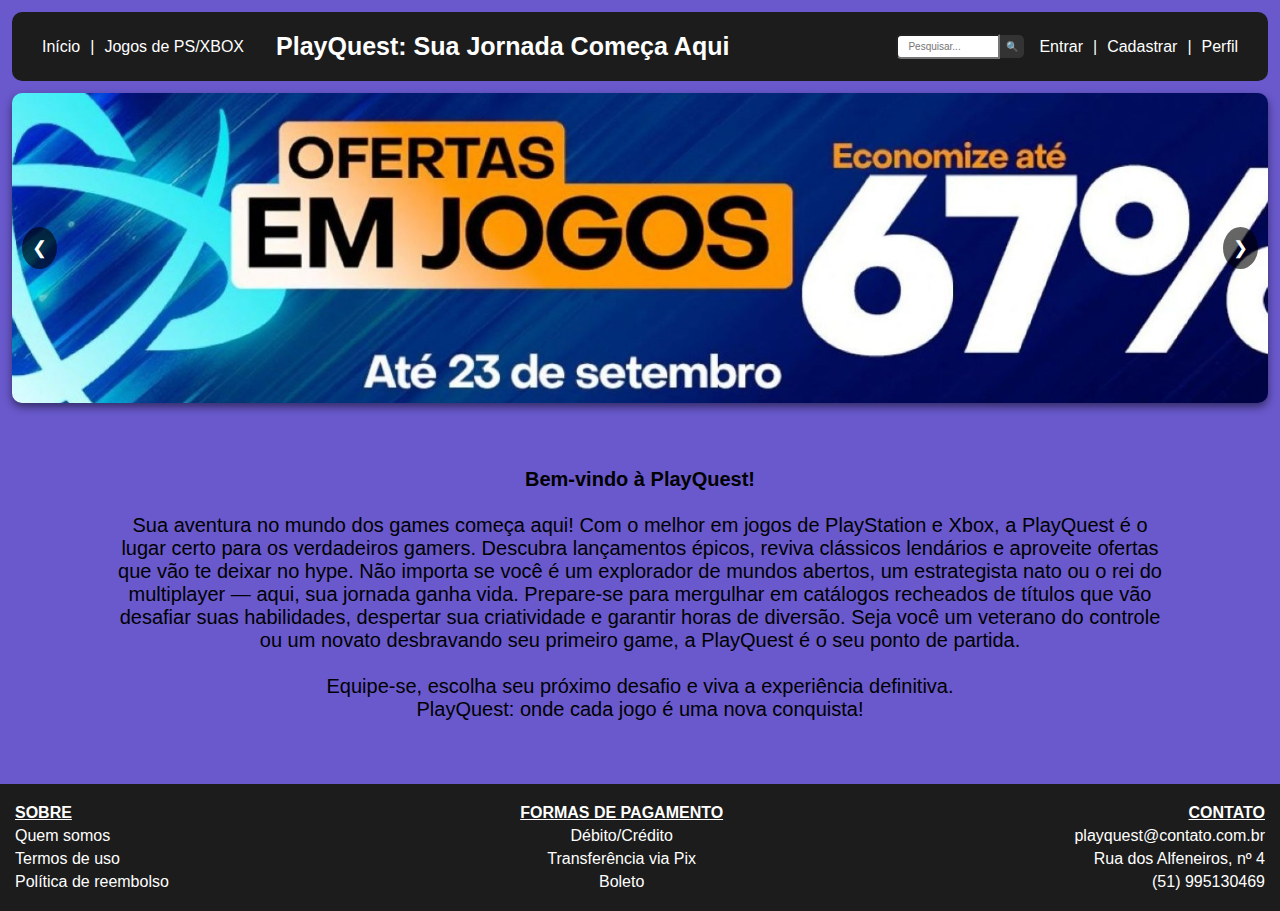
<file: index.html>
<!DOCTYPE html>
<html lang="pt-br">
<head>
    <meta charset="UTF-8">
    <meta name="viewport" content="width=device-width, initial-scale=1.0">
    <title>PlayQuest: Início</title>
    <link href="./estilos/estilo.css" rel="stylesheet">
    <link rel="icon" type="image/jpeg" href="./img/controle.jpg">
</head>
<body>
    <header>
        <div class="menuesquerda">
            <a href="./index.html">Início</a> |
            <div class="menu-jogos">
                <a href="./pages/jogos.html">Jogos de PS/XBOX</a>
                <div class="menu-oculto">
                    <a href="./pages/jogos.html">PlayStation 4</a>
                    <a href="./pages/jogos.html">PlayStation 5</a>
                    <a href="./pages/jogos.html">Xbox One Series S</a>
                    <a href="./pages/jogos.html">Xbox One Series X</a>
                    <a href="./pages/jogos.html">Cartão Presente PlayStation</a>
                </div>
            </div>
        </div>
        <h1 class="titulo">PlayQuest: Sua Jornada Começa Aqui</h1>
        <div class="menu-direita">
       
            <div class="barra-pesquisa">
                <input type="text" id="pesquisa" placeholder="Pesquisar...">
                <button id="btn-pesquisar">🔍</button>
            </div>
            <a href="./pages/login.html" class="entrar">Entrar</a> |
            <a href="./pages/cadastro.html" class="cadastro">Cadastrar</a> |
            <a href="./pages/usuario.html" class="usuario">Perfil</a>
        </div>
    </header>
    <main>
        <div class="carrossel-container">
            <div class="carrossel">
                <img src="./img/promo1.jpg" alt="Promoção 1">
                <img src="./img/promo2.jpg" alt="Promoção 2">
            </div>
            <button class="prev">&#10094;</button>
            <button class="next">&#10095;</button>
        </div>
        <p id="welcome">
            <strong>Bem-vindo à PlayQuest!</strong>
            </br>
            </br>
            Sua aventura no mundo dos games começa aqui! 
            Com o melhor em jogos de PlayStation e Xbox, 
            a PlayQuest é o lugar certo para os verdadeiros gamers.
            Descubra lançamentos épicos, reviva clássicos lendários
            e aproveite ofertas que vão te deixar no hype. 
            Não importa se você é um explorador de mundos abertos, 
            um estrategista nato ou o rei do multiplayer — aqui, 
            sua jornada ganha vida.
            Prepare-se para mergulhar em catálogos recheados de títulos que vão 
            desafiar suas habilidades, despertar sua criatividade e garantir 
            horas de diversão.  Seja você um veterano do controle ou 
            um novato desbravando seu primeiro game, a PlayQuest é o seu ponto de 
            partida. 
        </br>
        </br>
            Equipe-se, escolha seu próximo desafio e viva a experiência 
            definitiva.
        </br>
        PlayQuest: onde cada jogo é uma nova conquista!
        </p>
    </main>
    <footer>
        <div class="sobre">
            <p><strong><u>SOBRE</strong></p></u>
            <p>Quem somos</p>
            <p>Termos de uso</p>
            <p>Política de reembolso</p>
        </div>
        <div>
            <p><strong><u>FORMAS DE PAGAMENTO</strong></p></u>
            <p>Débito/Crédito</p>
            <p>Transferência via Pix</p>
            <p>Boleto</p>
        </div>
        <div class="contato">
            <p><strong><u>CONTATO</strong></p></u>
            <p>playquest@contato.com.br</p>
            <p>Rua dos Alfeneiros, nº 4</p>
            <p>(51) 995130469</p>
        </div>
    </footer>
    <script src="/scripts/barraPesquisa.js"></script>
    <script src="/scripts/carrossel.js"></script>
</body>
</html>
</file>
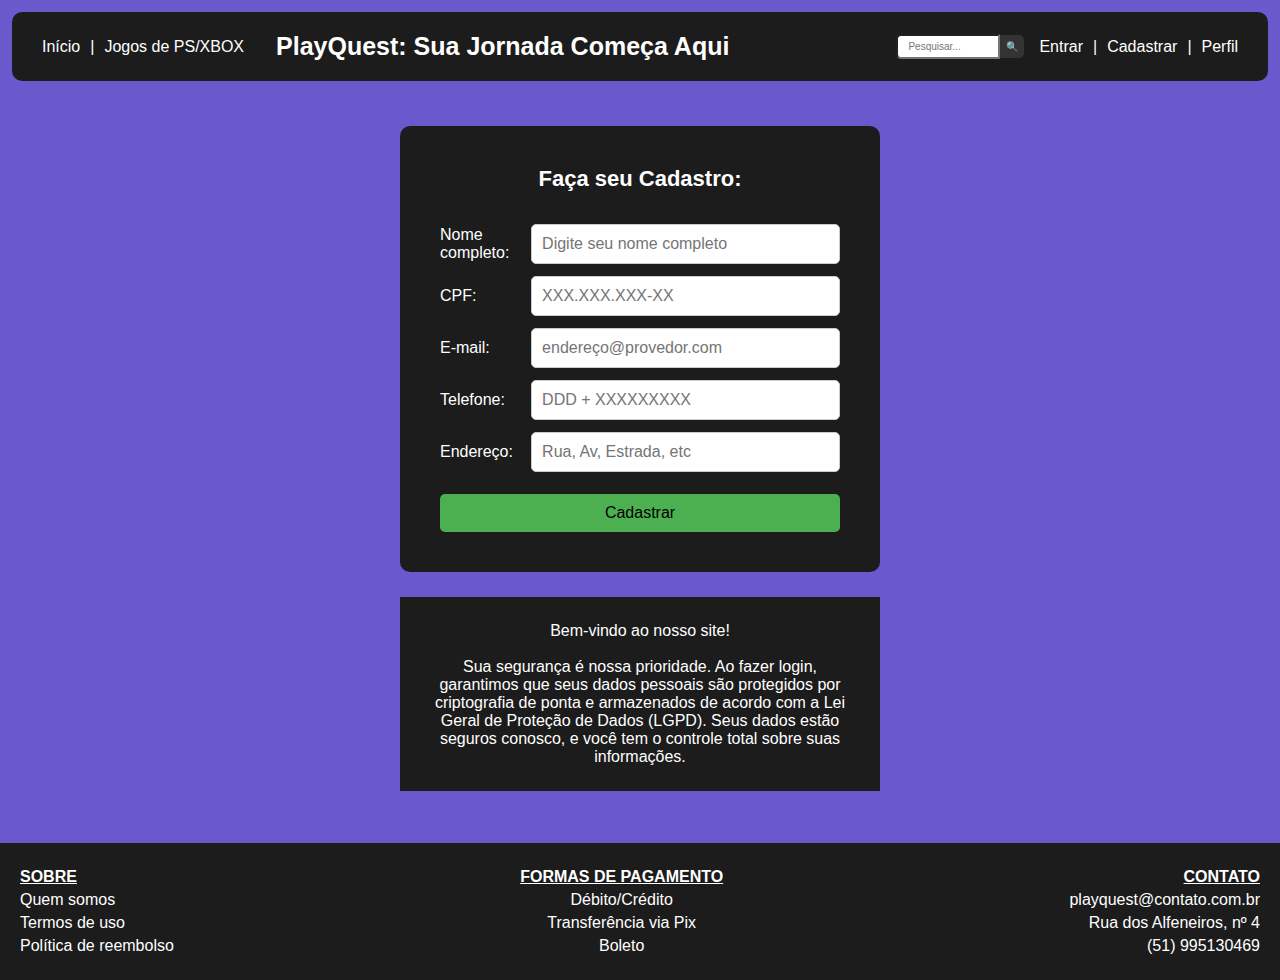
<file: pages/cadastro.html>
<!DOCTYPE html>
<html lang="pt-br">
<head>
    <meta charset="UTF-8">
    <meta name="viewport" content="width=device-width, initial-scale=1.0">
    <title>PlayQuest: Faça seu Cadastro</title>
    <link href="../estilos/cadastro.css" rel="stylesheet">
    <link rel="icon" type="image/jpeg" href="../img/controle.jpg">
</head>
<body>
    <header>
        <div class="menuesquerda">
            <a href="../index.html">Início</a> |
            <div class="menu-jogos">
                <a href="../pages/jogos.html">Jogos de PS/XBOX</a>
                <div class="menu-oculto">
                    <a href="../pages/jogos.html">PlayStation 4</a>
                    <a href="../pages/jogos.html">PlayStation 5</a>
                    <a href="../pages/jogos.html">Xbox One Series S</a>
                    <a href="../pages/jogos.html">Xbox One Series X</a>
                    <a href="../pages/jogos.html">Cartão Presente PlayStation</a>
                </div>
            </div>
        </div>
        <h1 class="titulo">PlayQuest: Sua Jornada Começa Aqui</h1>
        <div class="menu-direita">
            <div class="barra-pesquisa">
                <input type="text" id="pesquisa" placeholder="Pesquisar...">
                <button id="btn-pesquisar">🔍</button>
            </div>
            <a href="../pages/login.html" class="entrar">Entrar</a> |
            <a href="../pages/cadastro.html" class="cadastro">Cadastrar</a> |
            <a href="../pages/usuario.html" class="usuario">Perfil</a>
        </div>
    </header>
    <main>
        <form action="#" method="post" class="formulario">
            <h2>Faça seu Cadastro:</h2>
            <div class="form-group">
                <label for="nome">Nome completo:</label>
                <input type="text" id="nome" name="nome" placeholder="Digite seu nome completo" required>
            </div>
    
            <div class="form-group">
                <label for="cpf">CPF:</label>
                <input type="text" id="cpf" name="cpf" placeholder="XXX.XXX.XXX-XX" required>
            </div>
    
            <div class="form-group">
                <label for="email">E-mail:</label>
                <input type="email" id="email" name="email" placeholder="endereço@provedor.com" required>
            </div>
    
            <div class="form-group">
                <label for="telefone">Telefone:</label>
                <input type="tel" id="telefone" name="telefone" placeholder="DDD + XXXXXXXXX" required>
            </div>
    
            <div class="form-group">
                <label for="endereco">Endereço:</label>
                <input type="text" id="endereco" name="endereco" placeholder="Rua, Av, Estrada, etc" required>
            </div>
    
            <button type="submit">Cadastrar</button>
        </form>
        <p id="aviso">
            Bem-vindo ao nosso site!
            </br>
            </br>
            Sua segurança é nossa prioridade. Ao fazer login, 
            garantimos que seus dados pessoais são protegidos por 
            criptografia de ponta e armazenados de acordo com a Lei 
            Geral de Proteção de Dados (LGPD). Seus dados estão 
            seguros conosco, e você tem o controle total sobre suas 
            informações.
        </p>
    </main>
    <footer>
        <div class="sobre">
            <p><strong><u>SOBRE</strong></p></u>
            <p>Quem somos</p>
            <p>Termos de uso</p>
            <p>Política de reembolso</p>
        </div>
        <div>
            <p><strong><u>FORMAS DE PAGAMENTO</strong></p></u>
            <p>Débito/Crédito</p>
            <p>Transferência via Pix</p>
            <p>Boleto</p>
        </div>
        <div class="contato">
            <p><strong><u>CONTATO</strong></p></u>
            <p>playquest@contato.com.br</p>
            <p>Rua dos Alfeneiros, nº 4</p>
            <p>(51) 995130469</p>
        </div>
    </footer>
    <script src="/scripts/barraPesquisa.js"></script>
    <script src="/scripts/validacaoCadastro.js"></script>
</body>
</html>
</file>
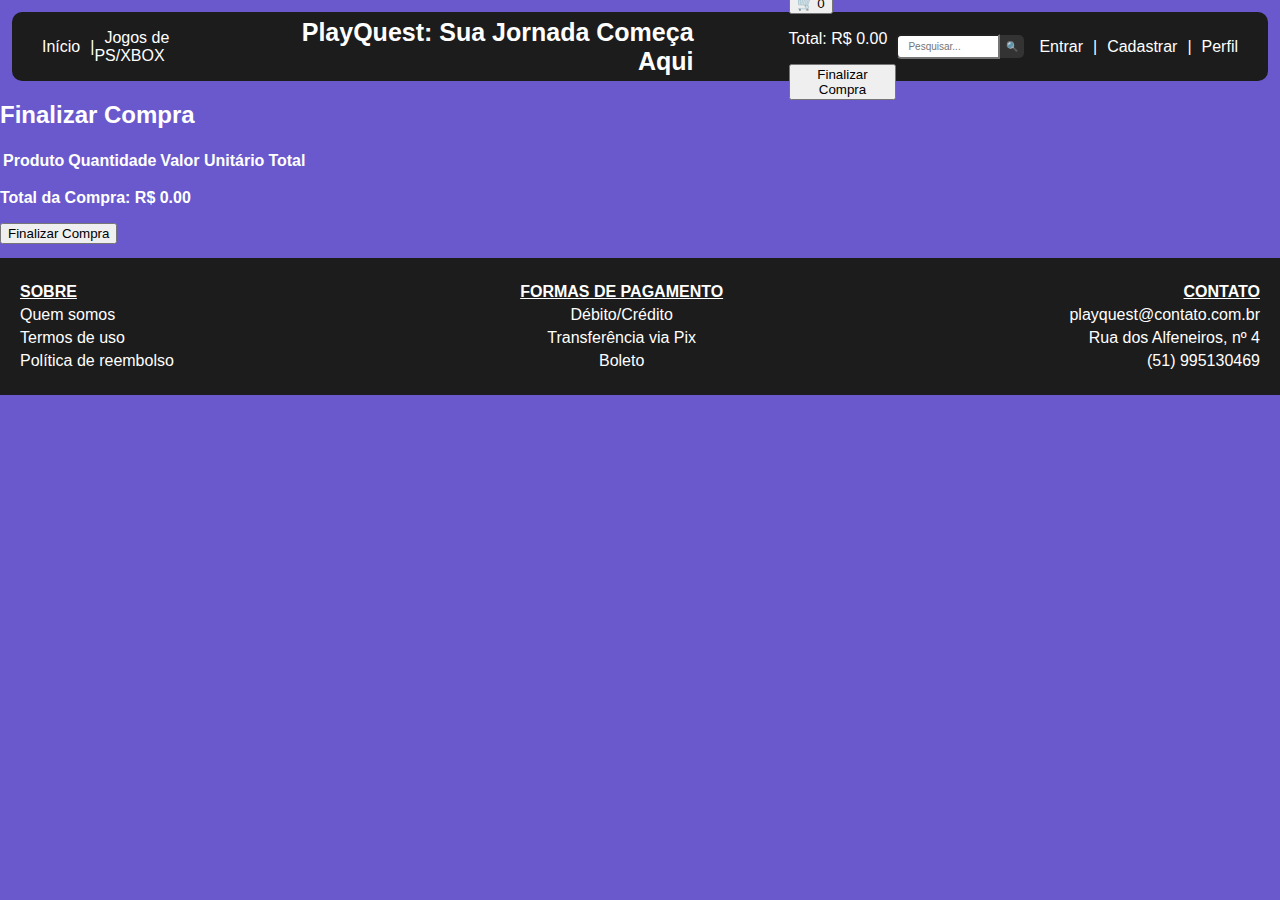
<file: pages/finalizarcompra.html>
<!DOCTYPE html>
<html lang="pt-br">
<head>
    <meta charset="UTF-8">
    <meta name="viewport" content="width=device-width, initial-scale=1.0">
    <title>PlayQuest: Finalizar Compra</title>
    <link href="../estilos/finalizarcompra.css" rel="stylesheet">
    <link rel="icon" type="image/jpeg" href="../img/controle.jpg">
</head>
<body>
    <header>
        <div class="menuesquerda">
            <a href="../index.html">Início</a> |
            <div class="menu-jogos">
                <a href="../pages/jogos.html">Jogos de PS/XBOX</a>
                <div class="menu-oculto">
                    <a href="../pages/jogos.html">PlayStation 4</a>
                    <a href="../pages/jogos.html">PlayStation 5</a>
                    <a href="../pages/jogos.html">Xbox One Series S</a>
                    <a href="../pages/jogos.html">Xbox One Series X</a>
                    <a href="../pages/jogos.html">Cartão Presente PlayStation</a>
                </div>
            </div>
        </div>
        <h1 class="titulo">PlayQuest: Sua Jornada Começa Aqui</h1>
        <div class="menu-direita">
            <!-- Ícone do Carrinho de Compras -->
            <div id="dropdown-carrinho" class="dropdown">
                <button id="icone-carrinho" onclick="toggleCarrinho()">🛒 <span id="contador-carrinho">0</span></button>
                <div id="carrinho" class="carrinho-oculto">
                    <ul id="lista-carrinho"></ul>
                    <p>Total: R$ <span id="total-carrinho">0.00</span></p>
                    <button onclick="finalizarCompra()">Finalizar Compra</button>
                </div>
            </div>
            
            <div class="barra-pesquisa">
                <input type="text" id="pesquisa" placeholder="Pesquisar...">
                <button id="btn-pesquisar">🔍</button>
            </div>

            <a href="../pages/login.html" class="entrar">Entrar</a> |
            <a href="../pages/cadastro.html" class="cadastro">Cadastrar</a> |
            <a href="../pages/usuario.html" class="usuario">Perfil</a>
        </div>
    </header>

    <main>
        <main>
            <h2>Finalizar Compra</h2>
        
            <table>
                <thead>
                    <tr>
                        <th>Produto</th>
                        <th>Quantidade</th>
                        <th>Valor Unitário</th>
                        <th>Total</th>
                    </tr>
                </thead>
                <tbody id="tabela-carrinho">
                    <!-- Os itens do carrinho serão inseridos aqui via JavaScript -->
                </tbody>
            </table>
        
            <p><strong>Total da Compra: R$ <span id="total-compra">0.00</span></strong></p>
        
            <button onclick="concluirCompra()">Finalizar Compra</button>
        </main>
        
    </main>

    <footer>
        <div class="sobre">
            <p><strong><u>SOBRE</u></strong></p>
            <p>Quem somos</p>
            <p>Termos de uso</p>
            <p>Política de reembolso</p>
        </div>
        <div>
            <p><strong><u>FORMAS DE PAGAMENTO</u></strong></p>
            <p>Débito/Crédito</p>
            <p>Transferência via Pix</p>
            <p>Boleto</p>
        </div>
        <div class="contato">
            <p><strong><u>CONTATO</u></strong></p>
            <p>playquest@contato.com.br</p>
            <p>Rua dos Alfeneiros, nº 4</p>
            <p>(51) 995130469</p>
        </div>
    </footer>

    
</body>
</html>
</file>
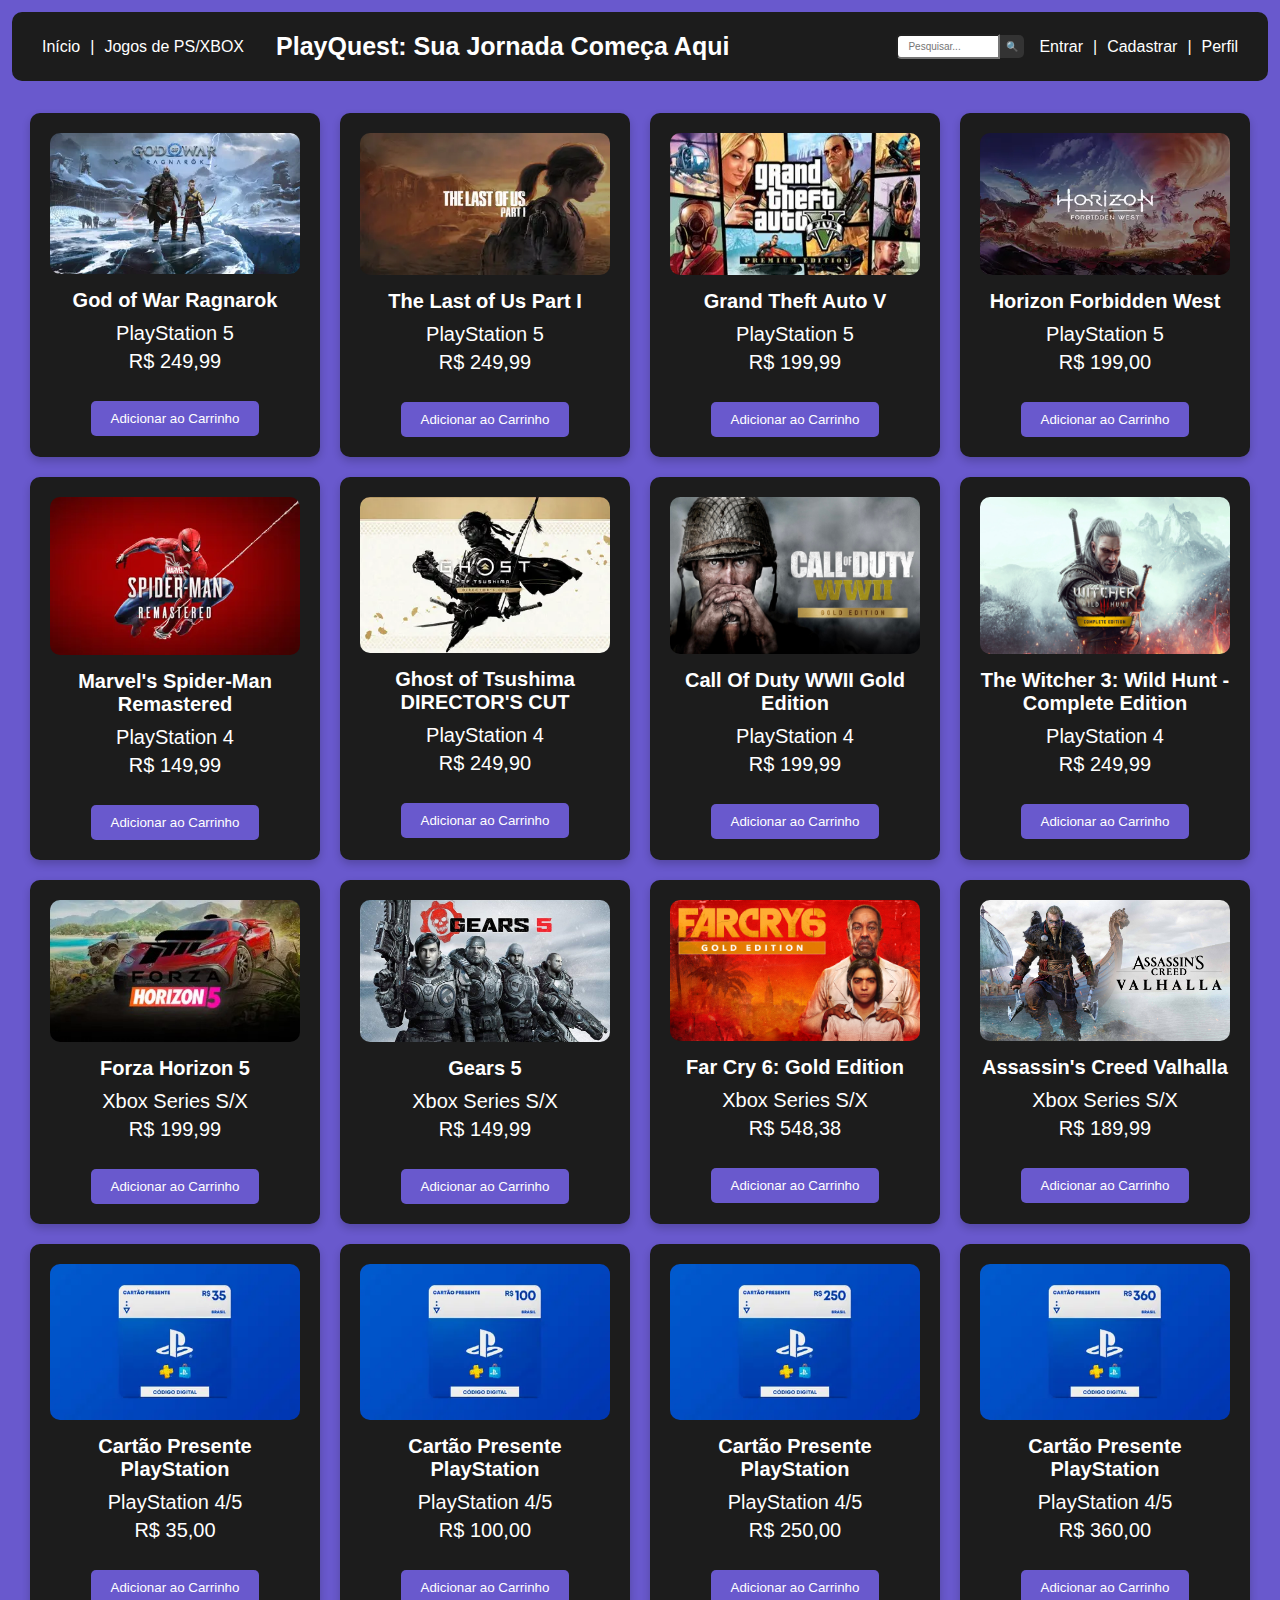
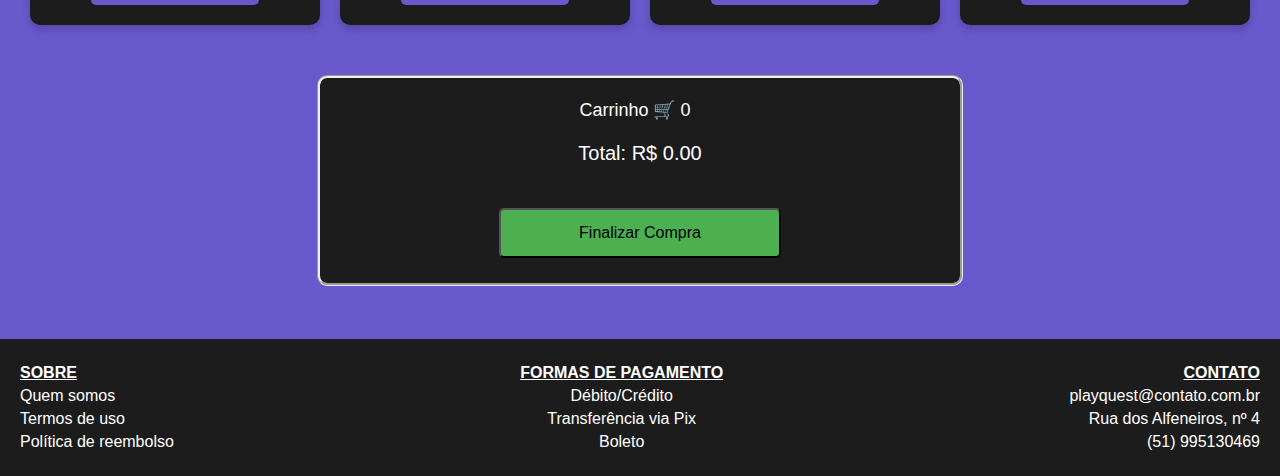
<file: pages/jogos.html>
<!DOCTYPE html>
<html lang="pt-br">
<head>
    <meta charset="UTF-8">
    <meta name="viewport" content="width=device-width, initial-scale=1.0">
    <title>PlayQuest: Jogos</title>
    <link href="../estilos/jogos.css" rel="stylesheet">
    <link rel="icon" type="image/jpeg" href="../img/controle.jpg">
</head>
<body>
    <header>
        <div class="menuesquerda">
            <a href="../index.html">Início</a> |
            <div class="menu-jogos">
                <a href="../pages/jogos.html">Jogos de PS/XBOX</a>
                <div class="menu-oculto">
                    <a href="../pages/jogos.html">PlayStation 4</a>
                    <a href="../pages/jogos.html">PlayStation 5</a>
                    <a href="../pages/jogos.html">Xbox One Series S</a>
                    <a href="../pages/jogos.html">Xbox One Series X</a>
                    <a href="../pages/jogos.html">Cartão Presente PlayStation</a>
                </div>
            </div>
        </div>
        <h1 class="titulo">PlayQuest: Sua Jornada Começa Aqui</h1>
        <div class="menu-direita">
            <div class="barra-pesquisa">
                <input type="text" id="pesquisa" placeholder="Pesquisar...">
                <button id="btn-pesquisar">🔍</button>
            </div>

            <a href="../pages/login.html" class="entrar">Entrar</a> |
            <a href="../pages/cadastro.html" class="cadastro">Cadastrar</a> |
            <a href="../pages/usuario.html" class="usuario">Perfil</a>
        </div>
    </header>
    <main>
        <div class="produto">
                <img src="../img/gowragnarok.png" alt="God of War Ragnarok">
                <h2>God of War Ragnarok</h2>
                <p>PlayStation 5</p>
                <p>R$ 249,99</p>
                </br>
                <button onclick="adicionarAoCarrinho('God of War Ragnarok', 249.99)">Adicionar ao Carrinho</button>
        </div>
    
        <div class="produto">
                <img src="../img/tloupt1.webp" alt="The Last of Us Part I" height="142px">
                <h2>The Last of Us Part I</h2>
                <p>PlayStation 5</p>
                <p>R$ 249,99</p>
                </br>
                <button onclick="adicionarAoCarrinho('The Last of Us Part 1', 249.99)">Adicionar ao Carrinho</button>
        </div>
        <div class="produto">
                <img src="../img/gta5.jpg" alt="Grand Theft Auto V" height="142px">
                <h2>Grand Theft Auto V</h2>
                <p>PlayStation 5</p>
                <p>R$ 199,99</p>
                </br>
                <button onclick="adicionarAoCarrinho('Grand Theft Auto V', 199.99)">Adicionar ao Carrinho</button>
        </div>
        <div class="produto">
                <img src="../img/horizonfw.webp" alt="Horizon Forbidden West" height="142px">
                <h2>Horizon Forbidden West</h2>
                <p>PlayStation 5</p>
                <p>R$ 199,00</p>
                </br>
                <button onclick="adicionarAoCarrinho('Horizon Forbidden West', 199.00)">Adicionar ao Carrinho</button>
        </div>
        <div class="produto">
                <img src="../img/spider.webp" alt="Marvel's Spider-Man Remastered">
                <h2>Marvel's Spider-Man Remastered</h2>
                <p>PlayStation 4</p>
                <p>R$ 149,99</p>
                </br>
                <button onclick="adicionarAoCarrinho('Marvels Spider-Man Remastered', 149.99)">Adicionar ao Carrinho</button>
        </div>
        <div class="produto">
                <img src="../img/ghostoftsushima.webp" alt="Ghost of Tsushima DIRECTOR'S CUT">
                <h2>Ghost of Tsushima DIRECTOR'S CUT</h2>
                <p>PlayStation 4</p>
                <p>R$ 249,90</p>
                </br>
                <button onclick="adicionarAoCarrinho('Ghost of Tsushima DIRECTORS CUT', 249.90)">Adicionar ao Carrinho</button>
        </div>
        <div class="produto">
                <img src="../img/codww2.jpg" alt="Call Of Duty WWII Gold Edition" height="157px">
                <h2>Call Of Duty WWII Gold Edition</h2>
                <p>PlayStation 4</p>
                <p>R$ 199,99</p>
                </br>
                <button onclick="adicionarAoCarrinho('Call Of Duty WWII Gold Edition', 199.99)">Adicionar ao Carrinho</button>
        </div>
        <div class="produto">
                <img src="../img/thewitcher3.jpeg" alt="The Witcher 3: Wild Hunt - Complete Edition" height="157px">
                <h2>The Witcher 3: Wild Hunt - Complete Edition</h2>
                <p>PlayStation 4</p>
                <p>R$ 249,99</p>
                </br>
                <button onclick="adicionarAoCarrinho('The Witcher 3: Wild Hunt - Complete Edition', 249.99)">Adicionar ao Carrinho</button>
        </div>
        <div class="produto">
                <img src="../img/fh5.jpg" alt="Forza Horizon 5" height="142px">
                <h2>Forza Horizon 5</h2>
                <p>Xbox Series S/X</p>
                <p>R$ 199,99</p>
                </br>
                <button onclick="adicionarAoCarrinho('Forza Horizon 5', 199.99)">Adicionar ao Carrinho</button>
        </div>
        <div class="produto">
                <img src="../img/gears5.jpg" alt="Gears 5" height="142px">
                <h2>Gears 5</h2>
                <p>Xbox Series S/X</p>
                <p>R$ 149,99</p>
                </br>
                <button onclick="adicionarAoCarrinho('Gears 5', 149.99)">Adicionar ao Carrinho</button>
        </div>
        <div class="produto">
                <img src="../img/fc6gold.jpg" alt="Far Cry 6: Gold Edition">
                <h2>Far Cry 6: Gold Edition</h2>
                <p>Xbox Series S/X</p>
                <p>R$ 548,38</p>
                </br>
                <button onclick="adicionarAoCarrinho('Far Cry 6: Gold Edition', 548.38)">Adicionar ao Carrinho</button>
        </div>
        <div class="produto">
                <img src="../img/acvalhalla.jpg" alt="Assassin's Creed Valhalla">
                <h2>Assassin's Creed Valhalla</h2>
                <p>Xbox Series S/X</p>
                <p>R$ 189,99</p>
                </br>
                <button onclick="adicionarAoCarrinho('Assassins Creed Valhalla', 189.99)">Adicionar ao Carrinho</button>
        </div>
        <div class="produto">
                <img src="../img/giftcard35.png" alt="Cartão Presente R$ 35,00 PlayStation">
                <h2>Cartão Presente PlayStation</h2>
                <p>PlayStation 4/5</p>
                <p>R$ 35,00</p>
                </br>
                <button onclick="adicionarAoCarrinho('Cartão Presente PlayStation', 35.00)">Adicionar ao Carrinho</button>
        </div>
        <div class="produto">
                <img src="../img/giftcard100.png" alt="Cartão Presente R$ 100,00 PlayStation">
                <h2>Cartão Presente PlayStation</h2>
                <p>PlayStation 4/5</p>
                <p>R$ 100,00</p>
                </br>
                <button onclick="adicionarAoCarrinho('Cartão Presente PlayStation', 100.00)">Adicionar ao Carrinho</button>
        </div>
        <div class="produto">
                <img src="../img/giftcard250.webp" alt="Cartão Presente R$ 250,00 PlayStation">
                <h2>Cartão Presente PlayStation</h2>
                <p>PlayStation 4/5</p>
                <p>R$ 250,00</p>
                </br>
                <button onclick="adicionarAoCarrinho('Cartão Presente PlayStation', 250.00)">Adicionar ao Carrinho</button>
        </div>
            <div class="produto">
                <img src="../img/giftcard360.png" alt="Cartão Presente R$ 360,00 PlayStation">
                <h2>Cartão Presente PlayStation</h2>
                <p>PlayStation 4/5</p>
                <p>R$ 360,00</p>
                </br>
                <button onclick="adicionarAoCarrinho('Cartão Presente PlayStation', 360.00)">Adicionar ao Carrinho</button>
            </div>
        </main>
          <!-- carrinho -->
          <div id="dropdown-carrinho" class="dropdown">
            <a href="../pages/finalizarcompra.html">
            <button id="icone-carrinho" onclick="toggleCarrinho()">Carrinho 🛒 <span id="contador-carrinho">0</span></button>
            </a>
            <div id="carrinho" class="carrinho-oculto">
                <p id="lista-carrinho"></p>
                <p>Total: R$ <span id="total-carrinho">0.00</span></p>
                </br>
                <button class="btn-compra" onclick="finalizarCompra()">Finalizar Compra</button>
                </div>
            </div>
        </div>

    <footer>
        <div class="sobre">
            <p><strong><u>SOBRE</u></strong></p>
            <p>Quem somos</p>
            <p>Termos de uso</p>
            <p>Política de reembolso</p>
        </div>
        <div>
            <p><strong><u>FORMAS DE PAGAMENTO</u></strong></p>
            <p>Débito/Crédito</p>
            <p>Transferência via Pix</p>
            <p>Boleto</p>
        </div>
        <div class="contato">
            <p><strong><u>CONTATO</u></strong></p>
            <p>playquest@contato.com.br</p>
            <p>Rua dos Alfeneiros, nº 4</p>
            <p>(51) 995130469</p>
        </div>
    </footer>

    <script src="/scripts/barraPesquisa.js"></script>
    <script src="/scripts/carrinho.js"></script>
    <script>
        let carrinho = [];
        let total = 0;

        function adicionarAoCarrinho(nome, preco) {
            carrinho.push({ nome, preco });
            total += preco;
            atualizarCarrinho();
            alert(`${nome} adicionado ao carrinho por R$ ${preco.toFixed(2)}!`);
        }

        function atualizarCarrinho() {
            const listaCarrinho = document.getElementById("lista-carrinho");
            const totalCarrinho = document.getElementById("total-carrinho");
            const contadorCarrinho = document.getElementById("contador-carrinho");

            listaCarrinho.innerHTML = "";
            carrinho.forEach(item => {
                const li = document.createElement("li");
                li.textContent = `${item.nome} - R$ ${item.preco.toFixed(2)}`;
                listaCarrinho.appendChild(li);
            });

            totalCarrinho.textContent = total.toFixed(2);
            contadorCarrinho.textContent = carrinho.length;
        }

        function toggleCarrinho() {
            document.getElementById("carrinho").classList.toggle("carrinho-oculto");
        }

        function finalizarCompra() {
            if (carrinho.length === 0) {
                alert("Seu carrinho está vazio!");
                return;
            }
            alert("Compra finalizada!");
            carrinho = [];
            total = 0;
            atualizarCarrinho();
        }
    </script>
</body>
</html>
</file>
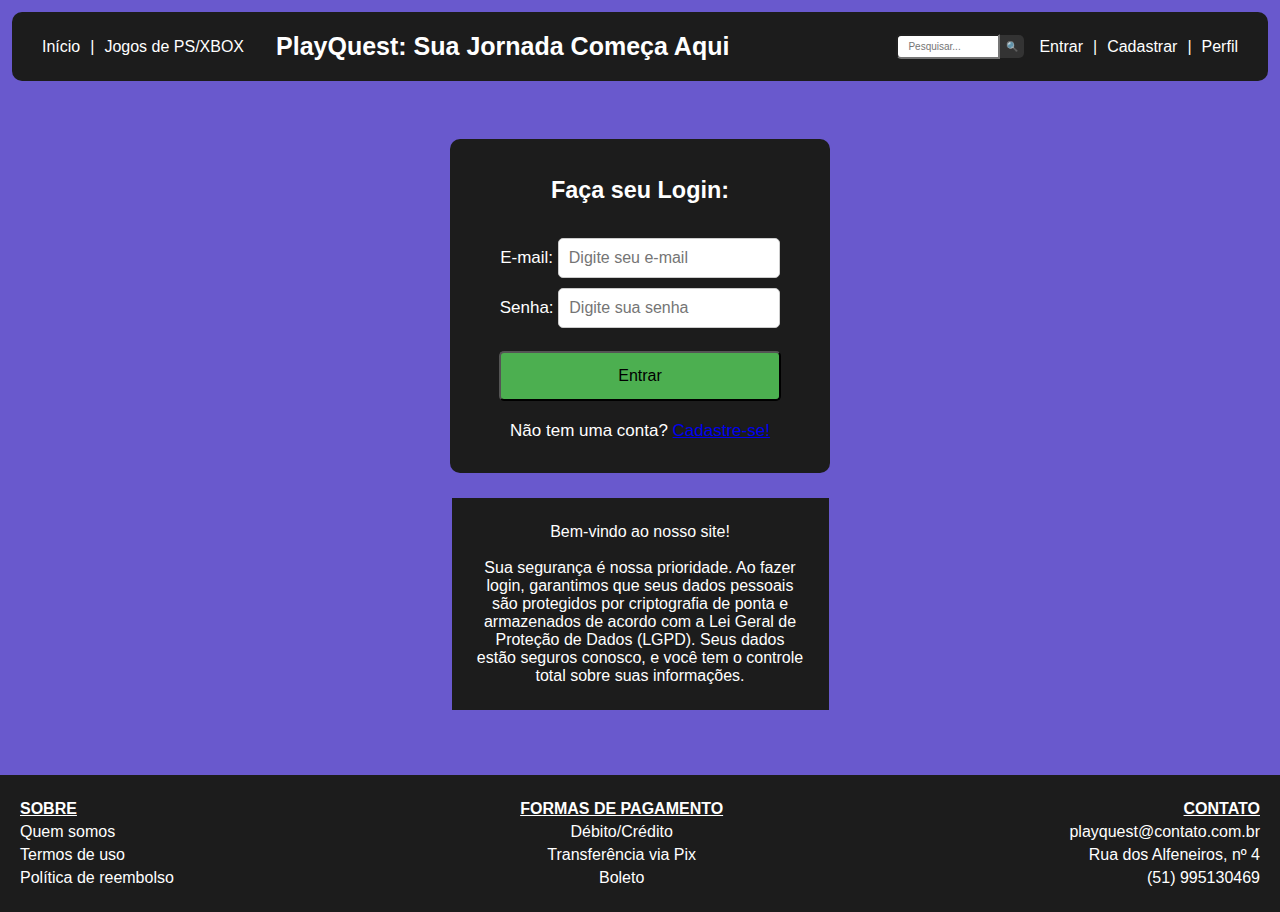
<file: pages/login.html>
<!DOCTYPE html>
<html lang="pt-br">
<head>
    <meta charset="UTF-8">
    <meta name="viewport" content="width=device-width, initial-scale=1.0">
    <title>PlayQuest: Faça seu Login</title>
    <link href="../estilos/login.css" rel="stylesheet">
    <link rel="icon" type="image/jpeg" href="../img/controle.jpg">
</head>
<body>
    <header>
        <div class="menuesquerda">
            <a href="../index.html">Início</a> |
            <div class="menu-jogos">
                <a href="../pages/jogos.html">Jogos de PS/XBOX</a>
                <div class="menu-oculto">
                    <a href="../pages/jogos.html">PlayStation 4</a>
                    <a href="../pages/jogos.html">PlayStation 5</a>
                    <a href="../pages/jogos.html">Xbox One Series S</a>
                    <a href="../pages/jogos.html">Xbox One Series X</a>
                    <a href="../pages/jogos.html">Cartão Presente PlayStation</a>
                </div>
            </div>
        </div>
        <h1 class="titulo">PlayQuest: Sua Jornada Começa Aqui</h1>
        <div class="menu-direita">
            <div class="barra-pesquisa">
                <input type="text" id="pesquisa" placeholder="Pesquisar...">
                <button id="btn-pesquisar">🔍</button>
            </div>
            <a href="../pages/login.html" class="entrar">Entrar</a> |
            <a href="../pages/cadastro.html" class="cadastro">Cadastrar</a> |
            <a href="../pages/usuario.html" class="usuario">Perfil</a>
        </div>
    </header>
    </br>
    <main>
        <section id="login" class="login-container">
            <form id="loginForm">
                <h3>Faça seu Login:</h3>
                <div class="input-group">
                    <label for="email">E-mail: </label>
                    <input type="email" id="email" name="email" placeholder="Digite seu e-mail" required>
                </div>
                <div class="input-group">
                    <label for="password">Senha: </label>
                    <input type="password" id="password" name="password" placeholder="Digite sua senha" required>
                </div>
            </br>
                <button type="submit" class="btn">Entrar</button>
                <p id="mensagemLogin" class="mensagem"></p>
                <p id="Cadastrar">Não tem uma conta? <a href="cadastro.html">Cadastre-se!</a></p>
        </form>
        </section>
    </main>
    <p id="aviso">
        Bem-vindo ao nosso site!
        </br>
        </br>
        Sua segurança é nossa prioridade. Ao fazer login, 
        garantimos que seus dados pessoais são protegidos por 
        criptografia de ponta e armazenados de acordo com a Lei 
        Geral de Proteção de Dados (LGPD). Seus dados estão 
        seguros conosco, e você tem o controle total sobre suas 
        informações.
    </p>
</br>
<footer>
    <div class="sobre">
        <p><strong><u>SOBRE</strong></p></u>
        <p>Quem somos</p>
        <p>Termos de uso</p>
        <p>Política de reembolso</p>
    </div>
    <div>
        <p><strong><u>FORMAS DE PAGAMENTO</strong></p></u>
        <p>Débito/Crédito</p>
        <p>Transferência via Pix</p>
        <p>Boleto</p>
    </div>
    <div class="contato">
        <p><strong><u>CONTATO</strong></p></u>
        <p>playquest@contato.com.br</p>
        <p>Rua dos Alfeneiros, nº 4</p>
        <p>(51) 995130469</p>
    </div>
</footer>
<script src="/scripts/barraPesquisa.js"></script>
<script src="/scripts/validacaoLogin.js"></script>

</body>
</html>
</file>
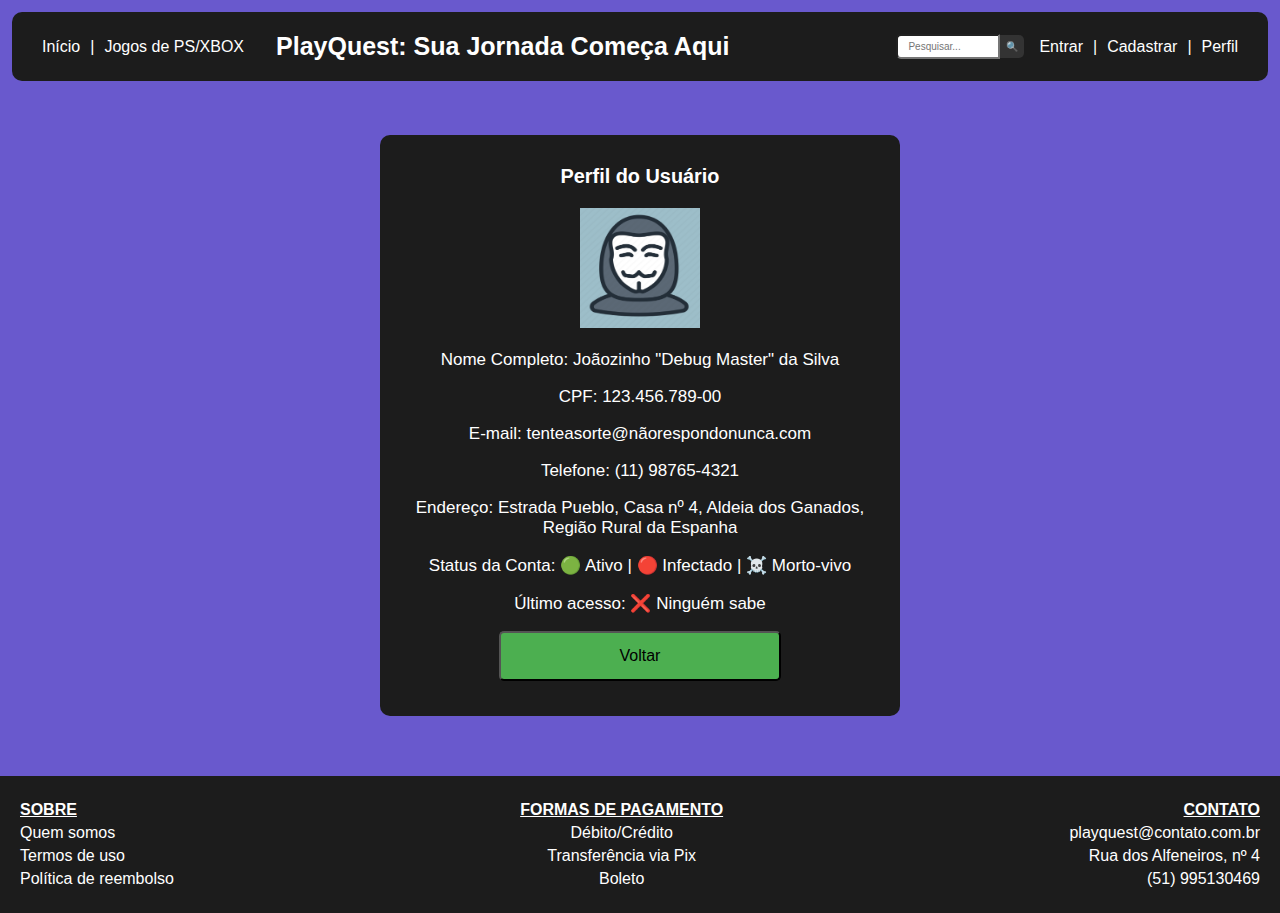
<file: pages/usuario.html>
<!DOCTYPE html>
<html lang="pt-br">
<head>
    <meta charset="UTF-8">
    <meta name="viewport" content="width=device-width, initial-scale=1.0">
    <title>PlayQuest: Perfil do Usuário</title>
    <link href="../estilos/usuario.css" rel="stylesheet">
    <link rel="icon" type="image/jpeg" href="../img/controle.jpg">
</head>
<body>
    <header>
        <div class="menuesquerda">
            <a href="../index.html">Início</a> |
            <div class="menu-jogos">
                <a href="../pages/jogos.html">Jogos de PS/XBOX</a>
                <div class="menu-oculto">
                    <a href="../pages/jogos.html">PlayStation 4</a>
                    <a href="../pages/jogos.html">PlayStation 5</a>
                    <a href="../pages/jogos.html">Xbox One Series S</a>
                    <a href="../pages/jogos.html">Xbox One Series X</a>
                    <a href="../pages/jogos.html">Cartão Presente PlayStation</a>
                </div>
            </div>
        </div>
        <h1 class="titulo">PlayQuest: Sua Jornada Começa Aqui</h1>
        <div class="menu-direita">
            <div class="barra-pesquisa">
                <input type="text" id="pesquisa" placeholder="Pesquisar...">
                <button id="btn-pesquisar">🔍</button>
            </div>
            <a href="../pages/login.html" class="entrar">Entrar</a> |
            <a href="../pages/cadastro.html" class="cadastro">Cadastrar</a> |
            <a href="../pages/usuario.html" class="usuario">Perfil</a>
        </div>
    </header>

    <main>
        <div class="container">
            <h3>Perfil do Usuário</h3>
            <div class="dados">
                <img src="../img/debugmaster.png" alt="Joãozinho Debug Master da Silva"
                height="120px" width="120px">
                <p>Nome Completo: Joãozinho "Debug Master" da Silva</p>
                <p>CPF: 123.456.789-00</p>
                <p>E-mail: tenteasorte@nãorespondonunca.com</p>
                <p>Telefone: (11) 98765-4321</p>
                <p>Endereço: Estrada Pueblo, Casa nº 4, Aldeia dos Ganados, Região Rural da Espanha</p>
                <p>Status da Conta: 🟢 Ativo | 🔴 Infectado | ☠️ Morto-vivo</p>
                <p>Último acesso: ❌ Ninguém sabe</p>
            </div>
            <div class="button-container">
                <button class="btn-voltar" onclick="window.history.back()">Voltar</button>
            </div>
            
        </div>
    </main>

    <footer>
        <div class="sobre">
            <p><strong><u>SOBRE</strong></p></u>
            <p>Quem somos</p>
            <p>Termos de uso</p>
            <p>Política de reembolso</p>
        </div>
        <div>
            <p><strong><u>FORMAS DE PAGAMENTO</strong></p></u>
            <p>Débito/Crédito</p>
            <p>Transferência via Pix</p>
            <p>Boleto</p>
        </div>
        <div class="contato">
            <p><strong><u>CONTATO</strong></p></u>
            <p>playquest@contato.com.br</p>
            <p>Rua dos Alfeneiros, nº 4</p>
            <p>(51) 995130469</p>
        </div>
    </footer>
    
    <script src="/scripts/barraPesquisa.js"></script>
</body>
</html>
</file>
<file: estilos/estilo.css>
body {
    font-family: Arial, sans-serif;
    margin: 0;
    padding: 0;
    background-color: #6959CD;
    color: #fff;
}

header {
    background-color: #1C1C1C;
    display: flex;
    justify-content: space-between;
    align-items: center;
    border-radius: 10px;
    margin: 12px;
    padding: 0 20px; 
    height: 69px; 
}

header a {
    text-decoration: none;
    color: #fff;
    margin: 0 10px;
    font-size: 16px;
}
header a:hover {
    text-decoration: underline;
    color: #6959CD;
}

header .menuesquerda,
header .menu-direita {
    display: flex;
    align-items: center;
}

.menu-jogos {
    position: relative;
}

.menu-oculto {
    display: none;
    position: absolute;
    background-color: #333;
    box-shadow: 0 4px 6px rgba(0, 0, 0, 0.1);
    border-radius: 0 0 5px 5px;
    padding: 10px 0;
    z-index: 1000;
    top: 100%;
    left: 0;
    width: 160px; 
}

.menu-oculto a {
    display: block;
    color: #fff;
    padding: 8px 20px; 
    text-decoration: none;
    font-size: 14px;
    border-bottom: 1px solid #444;
}

.menu-oculto a:last-child {
    border-bottom: none;
}

.menu-oculto a:hover {
    background-color: #575757;
}

.menu-jogos:hover .menu-oculto {
    display: block;
}

h1.titulo {
    text-align: right;
    font-size: 25px;
    margin-right: 167px;
    flex-grow: 1;
}


main {
    text-align: center;
    font-size: 20px;
    color: black;
}
main p{

    width: 1200px;
    text-align: center;
    margin: auto;
    margin-top: 20px;
}

.carrossel-container {
    position: relative;
    width: auto;
    margin: 12px 12px;
    overflow: hidden;
    border-radius: 10px;
    box-shadow: 0 4px 8px rgba(0, 0, 0, 0.5);
}

.carrossel {
    display: flex;
    transition: transform 1.5s ease-in-out;
    height: 310px;
    width: auto;
}

.carrossel img {
    width: 100%; 
    height: 333px; 
    object-fit: cover; 
}

.prev, .next {
    position: absolute;
    top: 50%;
    transform: translateY(-50%);
    background-color: rgba(0, 0, 0, 0.6);
    color: white;
    border: none;
    padding: 10px;
    cursor: pointer;
    border-radius: 50%;
    font-size: 18px;
}

.prev {
    left: 10px;
}

.next {
    right: 10px;
}

.prev:hover, .next:hover {
    background-color: rgba(0, 0, 0, 0.8);
}

#welcome {
    margin-top: 65px;
    width: 1050px;
}
footer {
    background-color: #1C1C1C;
    display: flex;
    justify-content: space-between;
    padding: 15px;
    margin-top: 63px;
}

footer div {
    text-align: center;
    font-size: 16px;
}

footer .sobre{
    text-align: left;
}
footer .contato{
    text-align: right;
}

footer p {
    margin: 5px 0;
}


.barra-pesquisa {
    display: flex;
    align-items: center;
    margin-right: 5px;
}

.barra-pesquisa input[type="text"] {
    width: 80px;
    padding: 5px 10px;
    font-size: 10px;
    border-radius: 5px 0 0 5px;
    outline: none;
}


.barra-pesquisa button {
    padding: 6px 6px;
    background-color: #333;
    color: #fff;
    border: none;
    border-radius: 0 5px 5px 0;
    font-size: 10px;
}

.barra-pesquisa button:hover {
    background-color: #575757;
}

/*alinhamento da barra de pesquisa */
header .menu-direita {
    display: flex;
    align-items: center;
}

#dropdown-carrinho {
    position: relative;
}

#icone-carrinho {
    background: none;
    border: none;
    color: #fff;
    font-size: 18px;
    cursor: pointer;
    margin-right: 10px;
}

#carrinho {
    display: none; 
    position: absolute;
    top: 100%; 
    right: 0;
    background-color: #1C1C1C;
    padding: 10px;
    border-radius: 5px;
    box-shadow: 0 4px 8px rgba(0, 0, 0, 0.3);
    width: 400px;
    z-index: 1000;
}

.carrinho-oculto {
    display: none;
}

#carrinho ul {
    list-style-type: none;
    padding: 0;
    margin: 0;
}

#carrinho ul li {
    margin: 20px 0;
}

#carrinho button {
    background-color: #6959CD;
    color: #fff;
    border: none;
    padding: 10px 20px;
    border-radius: 5px;
    width: 100%;
    cursor: pointer;
}

#carrinho button:hover {
    background-color: #575757;
}
</file>
<file: estilos/cadastro.css>
body {
    font-family: Arial, sans-serif;
    margin: 0;
    padding: 0;
    background-color: #6959CD;
    color: #fff;
}

header {
    background-color: #1C1C1C;
    display: flex;
    justify-content: space-between;
    align-items: center;
    border-radius: 10px;
    margin: 12px;
    padding: 0 20px; /* Ajuste de padding para manter a altura do cabeçalho */
    height: 69px; /* Definindo uma altura fixa para o cabeçalho */
}

header a {
    text-decoration: none;
    color: #fff;
    margin: 0 10px;
    font-size: 16px;
}
header a:hover {
    text-decoration: underline;
    color: #6959CD;
}

header .menuesquerda,
header .menu-direita {
    display: flex;
    align-items: center;
}

.menu-jogos {
    position: relative;
}

.menu-oculto {
    display: none;
    position: absolute;
    background-color: #333;
    box-shadow: 0 4px 6px rgba(0, 0, 0, 0.1);
    border-radius: 0 0 5px 5px;
    padding: 10px 0;
    z-index: 1000;
    top: 100%;
    left: 0;
    width: 160px; /* Faz o menu ocupar a largura da tela */
}

.menu-oculto a {
    display: block;
    color: #fff;
    padding: 8px 20px; /* Ajusta o espaçamento interno para alinhar o texto */
    text-decoration: none;
    font-size: 14px;
    border-bottom: 1px solid #444;
}

.menu-oculto a:last-child {
    border-bottom: none;
}

.menu-oculto a:hover {
    background-color: #575757;
}

.menu-jogos:hover .menu-oculto {
    display: block;
}

h1.titulo {
    text-align: right;
    font-size: 25px;
    margin-right: 167px;
    flex-grow: 1;
}

main {
    display: flex;
    flex-direction: column;
    align-items: center;
    padding: 20px;
    height: auto;
    text-align: center;
    margin-top: 25px;
}

main h2 {
    margin-top: 0px;
    font-size: 22px;
    margin-bottom: 20px;
}

.formulario {
    background-color: #1C1C1C;
    padding: 40px;
    border-radius: 10px;
    width: 400px;
    display: flex;
    flex-direction: column;
    gap: 12px;
}

.form-group {
    display: flex;
    align-items: center;
    gap: 5px;
}

.formulario label {
    font-size: 16px;
    width: 150px;  /* Definindo um tamanho fixo para o label */
    text-align: left;
}

.formulario input {
    padding: 10px;
    border: 1px solid #ccc;
    border-radius: 5px;
    font-size: 16px;
    width: 500px;  /* Faz com que o input ocupe o restante do espaço */
}

.formulario button {
    background-color: #4CAF50;
    color: black;
    border: none;
    padding: 10px;
    border-radius: 5px;
    cursor: pointer;
    font-size: 16px;
    margin-top: 10px;
    margin-bottom: 0px;
    cursor: pointer;
}


footer {
    background-color: #1C1C1C;
    display: flex;
    justify-content: space-between;
    padding: 20px;
    margin-top: 32px;
}

footer div {
    text-align: center;
    font-size: 16px;
}

footer .sobre{
    text-align: left;
}
footer .contato{
    text-align: right;
}

footer p {
    margin: 5px 0;
}

#aviso{
    background-color: #1C1C1C;
    width: 430px;
    margin: auto;
    margin-top: 25px;
    text-align: center;
    padding: 25px;
}

/* Estilos para a barra de pesquisa */
.barra-pesquisa {
    display: flex;
    align-items: center;
    margin-right: 5px;
}

.barra-pesquisa input[type="text"] {
    width: 80px;
    padding: 5px 10px;
    font-size: 10px;
    border-radius: 5px 0 0 5px;
    outline: none;
}


.barra-pesquisa button {
    padding: 6px 6px;
    background-color: #333;
    color: #fff;
    border: none;
    border-radius: 0 5px 5px 0;
    font-size: 10px;
}

.barra-pesquisa button:hover {
    background-color: #575757;
}

/* Para garantir o alinhamento correto da barra de pesquisa */
header .menu-direita {
    display: flex;
    align-items: center;
}

/* Ajuste do dropdown */
#dropdown-carrinho {
    position: relative;
}

#icone-carrinho {
    background: none;
    border: none;
    color: #fff;
    font-size: 18px;
    cursor: pointer;
    margin-right: 10px;
}

#carrinho {
    display: none; /* Inicialmente oculto */
    position: absolute;
    top: 100%; /* Faz o carrinho aparecer abaixo do cabeçalho */
    right: 0;
    background-color: #1C1C1C;
    padding: 10px;
    border-radius: 5px;
    box-shadow: 0 4px 8px rgba(0, 0, 0, 0.3);
    width: 400px;
    z-index: 1000;
}

.carrinho-oculto {
    display: none;
}

#carrinho ul {
    list-style-type: none;
    padding: 0;
    margin: 0;
}

#carrinho ul li {
    margin: 20px 0;
}

#carrinho button {
    background-color: #6959CD;
    color: #fff;
    border: none;
    padding: 10px 20px;
    border-radius: 5px;
    width: 100%;
    cursor: pointer;
}

#carrinho button:hover {
    background-color: #575757;
}
</file>
<file: estilos/finalizarcompra.css>
body {
    font-family: Arial, sans-serif;
    margin: 0;
    padding: 0;
    background-color: #6959CD;
    color: #fff;
}

header {
    background-color: #1C1C1C;
    display: flex;
    justify-content: space-between;
    align-items: center;
    border-radius: 10px;
    margin: 12px;
    padding: 0 20px; /* Ajuste de padding para manter a altura do cabeçalho */
    height: 69px; /* Definindo uma altura fixa para o cabeçalho */
}

header a {
    text-decoration: none;
    color: #fff;
    margin: 0 10px;
    font-size: 16px;
}
header a:hover {
    text-decoration: underline;
    color: #6959CD;
}


header .menuesquerda,
header .menu-direita {
    display: flex;
    align-items: center;
}

.menu-jogos {
    position: relative;
}

.menu-oculto {
    display: none;
    position: absolute;
    background-color: #333;
    box-shadow: 0 4px 6px rgba(0, 0, 0, 0.1);
    border-radius: 0 0 5px 5px;
    padding: 10px 0;
    z-index: 1000;
    top: 100%;
    left: 0;
    width: 160px; /* Faz o menu ocupar a largura da tela */
}

.menu-oculto a {
    display: block;
    color: #fff;
    padding: 8px 20px; /* Ajusta o espaçamento interno para alinhar o texto */
    text-decoration: none;
    font-size: 14px;
    border-bottom: 1px solid #444;
}

.menu-oculto a:last-child {
    border-bottom: none;
}

.menu-oculto a:hover {
    background-color: #575757;
}

.menu-jogos:hover .menu-oculto {
    display: block;
}

h1.titulo {
    text-align: right;
    font-size: 25px;
    margin-right: 95px;
    flex-grow: 1;
}
main.checkout-container {
    display: flex;
    flex-direction: column;
    align-items: center;
    justify-content: center;
    padding: 20px;
    color: #fff;
}

.checkout-box {
    background-color: #1C1C1C;
    border-radius: 10px;
    padding: 20px;
    width: 80%;
    max-width: 600px;
    box-shadow: 0 4px 8px rgba(0, 0, 0, 0.2);
}

.checkout-box h2 {
    text-align: center;
    margin-bottom: 20px;
    font-size: 24px;
}

.checkout-table {
    width: 100%;
    border-collapse: collapse;
}

.checkout-table th, .checkout-table td {
    padding: 10px;
    text-align: left;
    border-bottom: 1px solid #444;
}

.checkout-table th {
    background-color: #333;
    color: #fff;
}

.checkout-table td {
    background-color: #222;
    color: #fff;
}

.total-container {
    text-align: right;
    margin-top: 20px;
    font-size: 20px;
}

.finalizar-btn {
    display: block;
    width: 100%;
    background-color: #6959CD;
    color: #fff;
    padding: 12px;
    border: none;
    border-radius: 5px;
    font-size: 18px;
    cursor: pointer;
    text-align: center;
    margin-top: 20px;
    transition: background-color 0.3s;
}

.finalizar-btn:hover {
    background-color: #575757;
}

footer {
    background-color: #1C1C1C;
    display: flex;
    justify-content: space-between;
    padding: 20px;
    margin-top: 14px;
}

footer div {
    text-align: center;
    font-size: 16px;
}

footer .sobre {
    text-align: left;
}

footer .contato {
    text-align: right;
}

footer p {
    margin: 5px 0;
}

.barra-pesquisa {
    display: flex;
    align-items: center;
    margin-right: 5px;
}

.barra-pesquisa input[type="text"] {
    width: 80px;
    padding: 5px 10px;
    font-size: 10px;
    border-radius: 5px 0 0 5px;
    outline: none;
}

.barra-pesquisa button {
    padding: 6px 6px;
    background-color: #333;
    color: #fff;
    border: none;
    border-radius: 0 5px 5px 0;
    font-size: 10px;
}

.barra-pesquisa button:hover {
    background-color: #575757;
}
</file>
<file: estilos/jogos.css>
body {
    font-family: Arial, sans-serif;
    margin: 0;
    padding: 0;
    background-color: #6959CD;
    color: #fff;
}

header {
    background-color: #1C1C1C;
    display: flex;
    justify-content: space-between;
    align-items: center;
    border-radius: 10px;
    margin: 12px;
    padding: 0 20px; 
    height: 69px; 
}

header a {
    text-decoration: none;
    color: #fff;
    margin: 0 10px;
    font-size: 16px;
}
header a:hover {
    text-decoration: underline;
    color: #6959CD;
}


header .menuesquerda,
header .menu-direita {
    display: flex;
    align-items: center;
}

.menu-jogos {
    position: relative;
}

.menu-oculto {
    display: none;
    position: absolute;
    background-color: #333;
    box-shadow: 0 4px 6px rgba(0, 0, 0, 0.1);
    border-radius: 0 0 5px 5px;
    padding: 10px 0;
    z-index: 1000;
    top: 100%;
    left: 0;
    width: 160px; 
}

.menu-oculto a {
    display: block;
    color: #fff;
    padding: 8px 20px; 
    text-decoration: none;
    font-size: 14px;
    border-bottom: 1px solid #444;
}

.menu-oculto a:last-child {
    border-bottom: none;
}

.menu-oculto a:hover {
    background-color: #575757;
}

.menu-jogos:hover .menu-oculto {
    display: block;
}

h1.titulo {
    text-align: right;
    font-size: 25px;
    margin-right: 167px;
    flex-grow: 1;
}

main {
    text-align: center;
    font-size: 20px;
    color: black;
}

main {
    display: flex;
    flex-wrap: wrap;
    justify-content: center;
    gap: 20px;
    padding: 20px;
}

.produto {
    background-color: #1C1C1C;
    border-radius: 10px;
    padding: 20px;
    width: 250px;
    text-align: center;
    color: #fff;
    box-shadow: 0 4px 8px rgba(0, 0, 0, 0.2);
}

.produto img {
    width: 100%;
    border-radius: 10px;
}

.produto h2 {
    font-size: 20px;
    margin: 10px 0;
}

.produto p {
    margin: 5px 0;
}

.produto button {
    background-color: #6959CD;
    color: #fff;
    border: none;
    padding: 10px 20px;
    border-radius: 5px;
    cursor: pointer;
    transition: background-color 0.3s;
}

.produto button:hover {
    background-color: #575757;
}

footer {
    background-color: #1C1C1C;
    display: flex;
    justify-content: space-between;
    padding: 20px;
    margin-top: 53px;
}

footer div {
    text-align: center;
    font-size: 16px;
}

footer .sobre {
    text-align: left;
}

footer .contato {
    text-align: right;
}

footer p {
    margin: 5px 0;
}

.barra-pesquisa {
    display: flex;
    align-items: center;
    margin-right: 5px;
}

.barra-pesquisa input[type="text"] {
    width: 80px;
    padding: 5px 10px;
    font-size: 10px;
    border-radius: 5px 0 0 5px;
    outline: none;
}

.barra-pesquisa button {
    padding: 6px 6px;
    background-color: #333;
    color: #fff;
    border: none;
    border-radius: 0 5px 5px 0;
    font-size: 10px;
}

.barra-pesquisa button:hover {
    background-color: #575757;
}


#icone-carrinho {
    background: none;
    border: none;
    color: #fff;
    font-size: 18px;
    cursor: pointer;
    margin-right: 10px;
    text-align: center;
}

#dropdown-carrinho{
    text-align: center;
    background-color: #1C1C1C;
    width: 600px;
    margin: auto;
    padding: 20px;
    border-radius: 10px;
    margin-top: 30px;
    font-size: 20px;
    border-style: groove;
}
.btn-limpar {
    background-color: #4CAF50;
    color: black;
    border: none;
    padding: 10px 15px;
    font-size: 14px;
    cursor: pointer;
    border-radius: 5px;
    transition: background 0,5s;
    margin-bottom: 10px;
}

.btn-limpar:hover {
    background-color: blue;
}
.btn-compra{
    background-color: #4CAF50;
    width: 282px;
    height: 50px;
    border-radius: 5px;
    font-size: 16px;
    color: black;
    margin-top: 0px;
    margin-bottom: 5px;
    cursor: pointer;
}
</file>
<file: estilos/login.css>
body {
    font-family: Arial, sans-serif;
    margin: 0;
    padding: 0;
    background-color: #6959CD;
    color: #fff;
}

header {
    background-color: #1C1C1C;
    display: flex;
    justify-content: space-between;
    align-items: center;
    border-radius: 10px;
    margin: 12px;
    padding: 0 20px; 
    height: 69px; 
}

header a {
    text-decoration: none;
    color: #fff;
    margin: 0 10px;
    font-size: 16px;
}
header a:hover {
    text-decoration: underline;
    color: #6959CD;
}

header .menuesquerda,
header .menu-direita {
    display: flex;
    align-items: center;
}

.menu-jogos {
    position: relative;
}

.menu-oculto {
    display: none;
    position: absolute;
    background-color: #333;
    box-shadow: 0 4px 6px rgba(0, 0, 0, 0.1);
    border-radius: 0 0 5px 5px;
    padding: 10px 0;
    z-index: 1000;
    top: 100%;
    left: 0;
    width: 160px; 
}

.menu-oculto a {
    display: block;
    color: #fff;
    padding: 8px 20px; 
    text-decoration: none;
    font-size: 14px;
    border-bottom: 1px solid #444;
}

.menu-oculto a:last-child {
    border-bottom: none;
}

.menu-oculto a:hover {
    background-color: #575757;
}

.menu-jogos:hover .menu-oculto {
    display: block;
}

h1.titulo {
    text-align: right;
    font-size: 25px;
    margin-right: 167px;
    flex-grow: 1;
}


main{
    text-align: center;
    font-size: 20px;
    width: 350px;
    margin: auto;
    height: auto;
    background-color: #1C1C1C;
    padding: 15px;
    border-radius: 10px;
    margin-top: 28px;
}

main .input-group{
    font-size: 17px;
}
.input-group input {
    width: 200px; 
    padding: 10px; 
    font-size: 16px; 
    border-radius: 5px; 
    outline: none; /* Remove o contorno ao clicar */
    background-color: #fff; 
    color: #000; 
    margin-top: 10px;
    border: 1px solid #ccc;
}
.btn{
    background-color: #4CAF50;
    width: 282px;
    height: 50px;
    border-radius: 5px;
    font-size: 16px;
    color: black;
    margin-top: 0px;
    cursor: pointer;
}

#Cadastrar{
    font-size: 17px;
}

#aviso{
    background-color: #1C1C1C;
    width: 327px;
    margin: auto;
    margin-top: 25px;
    text-align: center;
    padding: 25px;
}

footer {
    background-color: #1C1C1C;
    display: flex;
    justify-content: space-between;
    padding: 20px;
    margin-top: 47px;
}

footer div {
    text-align: center;
    font-size: 16px;
}

footer .sobre{
    text-align: left;
}
footer .contato{
    text-align: right;
}

footer p {
    margin: 5px 0;
}


.barra-pesquisa {
    display: flex;
    align-items: center;
    margin-right: 5px;
}

.barra-pesquisa input[type="text"] {
    width: 80px;
    padding: 5px 10px;
    font-size: 10px;
    border-radius: 5px 0 0 5px;
    outline: none;
}


.barra-pesquisa button {
    padding: 6px 6px;
    background-color: #333;
    color: #fff;
    border: none;
    border-radius: 0 5px 5px 0;
    font-size: 10px;
}

.barra-pesquisa button:hover {
    background-color: #575757;
}

/*alinhamento correto da barra de pesquisa */
header .menu-direita {
    display: flex;
    align-items: center;
}


#dropdown-carrinho {
    position: relative;
}

#icone-carrinho {
    background: none;
    border: none;
    color: #fff;
    font-size: 18px;
    cursor: pointer;
    margin-right: 10px;
}

#carrinho {
    display: none; /* Inicialmente oculto */
    position: absolute;
    top: 100%; /* Faz o carrinho aparecer abaixo do cabeçalho */
    right: 0;
    background-color: #1C1C1C;
    padding: 10px;
    border-radius: 5px;
    box-shadow: 0 4px 8px rgba(0, 0, 0, 0.3);
    width: 400px;
    z-index: 1000;
}

.carrinho-oculto {
    display: none;
}

#carrinho ul {
    list-style-type: none;
    padding: 0;
    margin: 0;
}

#carrinho ul li {
    margin: 20px 0;
}

#carrinho button {
    background-color: #6959CD;
    color: #fff;
    border: none;
    padding: 10px 20px;
    border-radius: 5px;
    width: 100%;
    cursor: pointer;
}

#carrinho button:hover {
    background-color: #575757;
}
</file>
<file: estilos/usuario.css>
body {
    font-family: Arial, sans-serif;
    margin: 0;
    padding: 0;
    background-color: #6959CD;
    color: #fff;
}

header {
    background-color: #1C1C1C;
    display: flex;
    justify-content: space-between;
    align-items: center;
    border-radius: 10px;
    margin: 12px;
    padding: 0 20px; /* Ajuste de padding para manter a altura do cabeçalho */
    height: 69px; /* Definindo uma altura fixa para o cabeçalho */
}

header a {
    text-decoration: none;
    color: #fff;
    margin: 0 10px;
    font-size: 16px;
}
header a:hover {
    text-decoration: underline;
    color: #6959CD;
}

header .menuesquerda,
header .menu-direita {
    display: flex;
    align-items: center;
}

.menu-jogos {
    position: relative;
}

.menu-oculto {
    display: none;
    position: absolute;
    background-color: #333;
    box-shadow: 0 4px 6px rgba(0, 0, 0, 0.1);
    border-radius: 0 0 5px 5px;
    padding: 10px 0;
    z-index: 1000;
    top: 100%;
    left: 0;
    width: 160px; /* Faz o menu ocupar a largura da tela */
}

.menu-oculto a {
    display: block;
    color: #fff;
    padding: 8px 20px; /* Ajusta o espaçamento interno para alinhar o texto */
    text-decoration: none;
    font-size: 14px;
    border-bottom: 1px solid #444;
}

.menu-oculto a:last-child {
    border-bottom: none;
}

.menu-oculto a:hover {
    background-color: #575757;
}

.menu-jogos:hover .menu-oculto {
    display: block;
}

h1.titulo {
    text-align: right;
    font-size: 25px;
    margin-right: 167px;
    flex-grow: 1;
}


main {
    display: flex; /* Ativa Flexbox */
    justify-content: center; /* Centraliza horizontalmente */
    align-items: center; /* Centraliza verticalmente */
    text-align: center;
    font-size: 17px;
    background-color: #1C1C1C;
    width: 500px;
    padding: 10px;
    border-radius: 10px;
    margin: auto;
    margin-top: 54px;
}
.btn-voltar{
    background-color: #4CAF50;
    width: 282px;
    height: 50px;
    border-radius: 5px;
    font-size: 16px;
    color: black;
    margin-top: 0px;
    margin-bottom: 25px;
    cursor: pointer;
}

footer {
    background-color: #1C1C1C;
    display: flex;
    justify-content: space-between;
    padding: 20px;
    margin-top: 60px;
}

footer div {
    text-align: center;
    font-size: 16px;
}

footer .sobre{
    text-align: left;
}
footer .contato{
    text-align: right;
}

footer p {
    margin: 5px 0;
}


.barra-pesquisa {
    display: flex;
    align-items: center;
    margin-right: 5px;
}

.barra-pesquisa input[type="text"] {
    width: 80px;
    padding: 5px 10px;
    font-size: 10px;
    border-radius: 5px 0 0 5px;
    outline: none;
}


.barra-pesquisa button {
    padding: 6px 6px;
    background-color: #333;
    color: #fff;
    border: none;
    border-radius: 0 5px 5px 0;
    font-size: 10px;
}

.barra-pesquisa button:hover {
    background-color: #575757;
}

/*alinhamento correto da barra de pesquisa */
header .menu-direita {
    display: flex;
    align-items: center;
}


#dropdown-carrinho {
    position: relative;
}

#icone-carrinho {
    background: none;
    border: none;
    color: #fff;
    font-size: 18px;
    cursor: pointer;
    margin-right: 10px;
}

#carrinho {
    display: none; /* Inicialmente oculto */
    position: absolute;
    top: 100%; /* Faz o carrinho aparecer abaixo do cabeçalho */
    right: 0;
    background-color: #1C1C1C;
    padding: 10px;
    border-radius: 5px;
    box-shadow: 0 4px 8px rgba(0, 0, 0, 0.3);
    width: 400px;
    z-index: 1000;
}

.carrinho-oculto {
    display: none;
}

#carrinho ul {
    list-style-type: none;
    padding: 0;
    margin: 0;
}

#carrinho ul li {
    margin: 20px 0;
}

#carrinho button {
    background-color: #6959CD;
    color: #fff;
    border: none;
    padding: 10px 20px;
    border-radius: 5px;
    width: 100%;
    cursor: pointer;
}

#carrinho button:hover {
    background-color: #575757;
}
</file>
